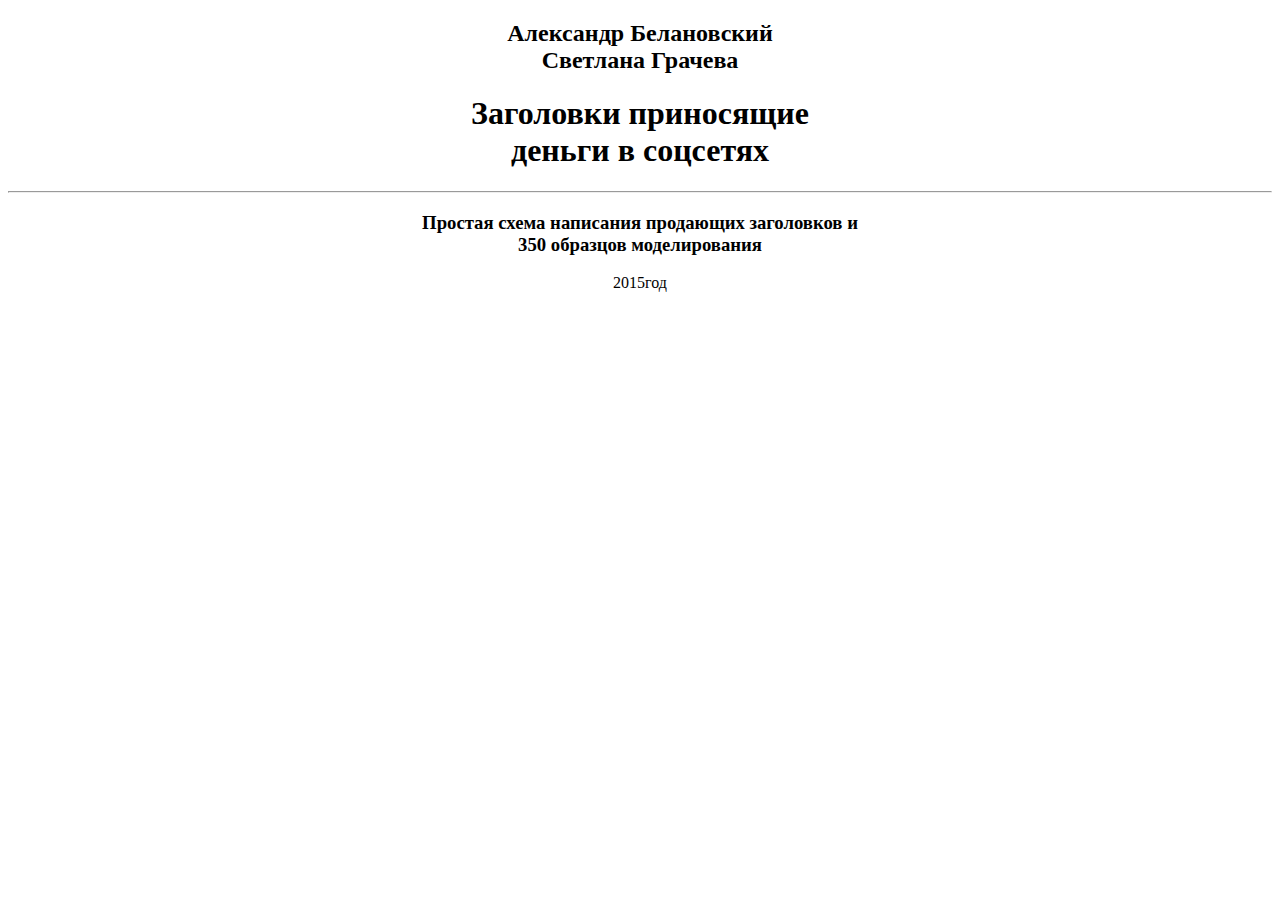
<file: index.html>
<!DOCTYPE html>
<html lang="ru">
<head>
    <meta charset="UTF-8">
    <meta http-equiv="X-UA-Compatible" content="IE=edge">
    <meta name="viewport" content="width=device-width, initial-scale=1.0">
    <title>Книга</title>
</head>
<body>
        <center>
        <h2>Александр Белановский<br>Светлана Грачева</h2>
        <h1>Заголовки приносящие<br>деньги в соцсетях</h1>
        <hr>
        <h3>Простая схема написания продающих заголовков и<br>350 образцов моделирования</h3>
        <footer>2015год</footer>
        </center>
</body>
</html>
</file>
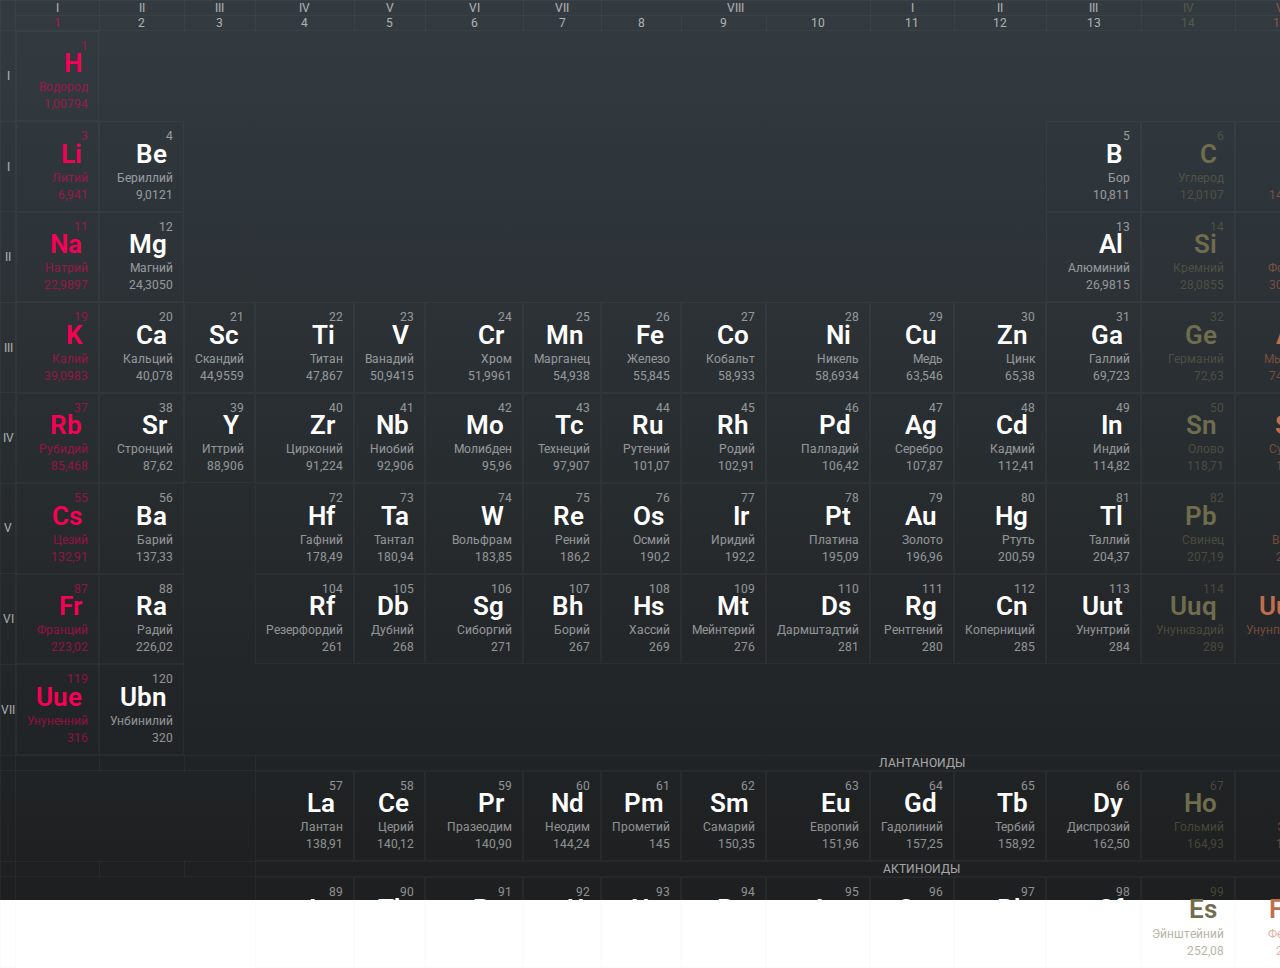
<file: table/table.html>
<!DOCTYPE html>
<html lang='ru'>
<head>
  <meta charset='utf-8'>
  <meta name='viewport' content='width=device-width, initial-scale=1.0'>
  <title>Таблица Менделеева</title>
  <link href='https://fonts.googleapis.com/css?family=Roboto&subset=cyrillic,latin' rel='stylesheet' type='text/css'>
  <link rel="stylesheet" href="./main.css">
</head>

<body>
  <table>
    <thead>
      <tr>
        <th rowspan=2></th>
        <th>I</th>
        <th>II</th>
        <th>III</th>
        <th>IV</th>
        <th>V</th>
        <th>VI</th>
        <th>VII</th>
        <th colspan=3>VIII</th>
        <th>I</th>
        <th>II</th>
        <th>III</th>
        <th>IV</th>
        <th>V</th>
        <th>VI</th>
        <th>VII</th>
        <th>VIII</th>
      </tr>
      <tr>
        <th>1</th>
        <th>2</th>
        <th>3</th>
        <th>4</th>
        <th>5</th>
        <th>6</th>
        <th>7</th>
        <th>8</th>
        <th>9</th>
        <th>10</th>
        <th>11</th>
        <th>12</th>
        <th>13</th>
        <th>14</th>
        <th>15</th>
        <th>16</th>
        <th>17</th>
        <th>18</th>
      </tr>
    </thead>
    <tbody>
      <tr>
        <th>I</th>
        <td>
          <div class="chemical">
            <span class="number">1</span>
            <span class="symbol">H</span>
            <span class="name">Водород</span>
            <span class="mass">1,00794</span>
          </div>
        </td>
        <td></td>
        <td></td>
        <td></td>
        <td></td>
        <td></td>
        <td></td>
        <td></td>
        <td></td>
        <td></td>
        <td></td>
        <td></td>
        <td></td>
        <td></td>
        <td></td>
        <td></td>
        <td></td>
        <td>
          <div class="chemical">
            <span class="number">2</span>
            <span class="symbol">He</span>
            <span class="name">Гелий</span>
            <span class="mass">4,0026</span>
          </div>
        </td>
      </tr>
      <tr>
        <th>I</th>
        <td>
          <div class="chemical">
            <span class="number">3</span>
            <span class="symbol">Li</span>
            <span class="name">Литий</span>
            <span class="mass">6,941</span>
          </div>
        </td>
        <td>
          <div class="chemical">
            <span class="number">4</span>
            <span class="symbol">Be</span>
            <span class="name">Бериллий</span>
            <span class="mass">9,0121</span>
          </div>
        </td>
        <td></td>
        <td></td>
        <td></td>
        <td></td>
        <td></td>
        <td></td>
        <td></td>
        <td></td>
        <td></td>
        <td></td>
        <td>
          <div class="chemical">
            <span class="number">5</span>
            <span class="symbol">B</span>
            <span class="name">Бор</span>
            <span class="mass">10,811</span>
          </div>
        </td>
        <td>
          <div class="chemical">
            <span class="number">6</span>
            <span class="symbol">C</span>
            <span class="name">Углерод</span>
            <span class="mass">12,0107</span>
          </div>
        </td>
        <td>
          <div class="chemical">
            <span class="number">7</span>
            <span class="symbol">N</span>
            <span class="name">Азот</span>
            <span class="mass">14,0067</span>
          </div>
        </td>
        <td>
          <div class="chemical">
            <span class="number">8</span>
            <span class="symbol">O</span>
            <span class="name">Кислород</span>
            <span class="mass">15,9994</span>
          </div>
        </td>
        <td>
          <div class="chemical">
            <span class="number">9</span>
            <span class="symbol">F</span>
            <span class="name">Фтор</span>
            <span class="mass">18,9984</span>
          </div>
        </td>
        <td>
          <div class="chemical">
            <span class="number">10</span>
            <span class="symbol">Ne</span>
            <span class="name">Неон</span>
            <span class="mass">20,1797</span>
          </div>
        </td>
      </tr>
      <tr>
        <th>II</th>
        <td>
          <div class="chemical">
            <span class="number">11</span>
            <span class="symbol">Na</span>
            <span class="name">Натрий</span>
            <span class="mass">22,9897</span>
          </div>
        </td>
        <td>
          <div class="chemical">
            <span class="number">12</span>
            <span class="symbol">Mg</span>
            <span class="name">Магний</span>
            <span class="mass">24,3050</span>
          </div>
        </td>
        <td></td>
        <td></td>
        <td></td>
        <td></td>
        <td></td>
        <td></td>
        <td></td>
        <td></td>
        <td></td>
        <td></td>
        <td>
          <div class="chemical">
            <span class="number">13</span>
            <span class="symbol">Al</span>
            <span class="name">Алюминий</span>
            <span class="mass">26,9815</span>
          </div>
        </td>
        <td>
          <div class="chemical">
            <span class="number">14</span>
            <span class="symbol">Si</span>
            <span class="name">Кремний</span>
            <span class="mass">28,0855</span>
          </div>
        </td>
        <td>
          <div class="chemical">
            <span class="number">15</span>
            <span class="symbol">P</span>
            <span class="name">Фосфор</span>
            <span class="mass">30,9737</span>
          </div>
        </td>
        <td>
          <div class="chemical">
            <span class="number">16</span>
            <span class="symbol">S</span>
            <span class="name">Сера</span>
            <span class="mass">32,065</span>
          </div>
        </td>
        <td>
          <div class="chemical">
            <span class="number">17</span>
            <span class="symbol">Cl</span>
            <span class="name">Хлор</span>
            <span class="mass">35,453</span>
          </div>
        </td>
        <td>
          <div class="chemical">
            <span class="number">18</span>
            <span class="symbol">Ar</span>
            <span class="name">Аргон</span>
            <span class="mass">39,948</span>
          </div>
        </td>
      </tr>
      <tr>
        <th>III</th>
        <td>
          <div class="chemical">
            <span class="number">19</span>
            <span class="symbol">K</span>
            <span class="name">Калий</span>
            <span class="name">39,0983</span>
          </div>
        </td>
        <td>
          <div class="chemical">
            <span class="number">20</span>
            <span class="symbol">Ca</span>
            <span class="name">Кальций</span>
            <span class="name">40,078</span>
          </div>
        </td>
        <td>
          <div class="chemical">
            <span class="number">21</span>
            <span class="symbol">Sc</span>
            <span class="name">Скандий</span>
            <span class="name">44,9559</span>
          </div>
        </td>
        <td>
          <div class="chemical">
            <span class="number">22</span>
            <span class="symbol">Ti</span>
            <span class="name">Титан</span>
            <span class="name">47,867</span>
          </div>
        </td>
        <td>
          <div class="chemical">
            <span class="number">23</span>
            <span class="symbol">V</span>
            <span class="name">Ванадий</span>
            <span class="name">50,9415</span>
          </div>
        </td>
        <td>
          <div class="chemical"><span class="number">24</span>
            <span class="symbol">Cr</span>
            <span class="name">Хром</span>
            <span class="name">51,9961</span>
          </div>
        </td>
        <td>
          <div class="chemical">
            <span class="number">25</span>
            <span class="symbol">Mn</span>
            <span class="name">Марганец</span>
            <span class="name">54,938</span>
          </div>
        </td>
        <td>
          <div class="chemical">
            <span class="number">26</span>
            <span class="symbol">Fe</span>
            <span class="name">Железо</span>
            <span class="name">55,845</span>
          </div>
        </td>
        <td>
          <div class="chemical">
            <span class="number">27</span>
            <span class="symbol">Co</span>
            <span class="name">Кобальт</span>
            <span class="name">58,933</span>
          </div>
        </td>
        <td>
          <div class="chemical">
            <span class="number">28</span>
            <span class="symbol">Ni</span>
            <span class="name">Никель</span>
            <span class="name">58,6934</span>
          </div>
        </td>
        <td>
          <div class="chemical">
            <span class="number">29</span>
            <span class="symbol">Cu</span>
            <span class="name">Медь</span>
            <span class="name">63,546</span>
          </div>
        </td>
        <td>
          <div class="chemical">
            <span class="number">30</span>
            <span class="symbol">Zn</span>
            <span class="name">Цинк</span>
            <span class="name">65,38</span>
          </div>
        </td>
        <td>
          <div class="chemical">
            <span class="number">31</span>
            <span class="symbol">Ga</span>
            <span class="name">Галлий</span>
            <span class="name">69,723</span>
          </div>
        </td>
        <td>
          <div class="chemical">
            <span class="number">32</span>
            <span class="symbol">Ge</span>
            <span class="name">Германий</span>
            <span class="name">72,63</span>
          </div>
        </td>
        <td>
          <div class="chemical">
            <span class="number">33</span>
            <span class="symbol">As</span>
            <span class="name">Мышьяк</span>
            <span class="name">74,9216</span>
          </div>
        </td>
        <td>
          <div class="chemical">
            <span class="number">34</span>
            <span class="symbol">Se</span>
            <span class="name">Селен</span>
            <span class="name">78,96</span>
          </div>
        </td>
        <td>
          <div class="chemical">
            <span class="number">35</span>
            <span class="symbol">Br</span>
            <span class="name">Бром</span>
            <span class="name">79,904</span>
          </div>
        </td>
        <td>
          <div class="chemical">
            <span class="number">36</span>
            <span class="symbol">Kr</span>
            <span class="name">Криптон</span>
            <span class="name">83,798</span>
          </div>
        </td>
      </tr>
      <tr>
        <th>IV</th>
        <td>
          <div class="chemical"><span class="number">37</span><span class="symbol">Rb</span><span class="name">Рубидий</span><span class="name">85,468</span></div>
        </td>
        <td>
          <div class="chemical"><span class="number">38</span><span class="symbol">Sr</span><span class="name">Стронций</span><span class="name">87,62</span></div>
        </td>
        <td>
          <div class="chemical"><span class="number">39</span><span class="symbol">Y</span><span class="name">Иттрий</span><span class="name">88,906</span></div>
        </td>
        <td>
          <div class="chemical"><span class="number">40</span><span class="symbol">Zr</span><span class="name">Цирконий</span><span class="name">91,224</span></div>
        </td>
        <td>
          <div class="chemical"><span class="number">41</span><span class="symbol">Nb</span><span class="name">Ниобий</span><span class="name">92,906</span></div>
        </td>
        <td>
          <div class="chemical"><span class="number">42</span><span class="symbol">Mo</span><span class="name">Молибден</span><span class="name">95,96</span></div>
        </td>
        <td>
          <div class="chemical"><span class="number">43</span><span class="symbol">Tc</span><span class="name">Технеций</span><span class="name">97,907</span></div>
        </td>
        <td>
          <div class="chemical"><span class="number">44</span><span class="symbol">Ru</span><span class="name">Рутений</span><span class="name">101,07</span></div>
        </td>
        <td>
          <div class="chemical"><span class="number">45</span><span class="symbol">Rh</span><span class="name">Родий</span><span class="name">102,91</span></div>
        </td>
        <td>
          <div class="chemical"><span class="number">46</span><span class="symbol">Pd</span><span class="name">Палладий</span><span class="name">106,42</span></div>
        </td>
        <td>
          <div class="chemical"><span class="number">47</span><span class="symbol">Ag</span><span class="name">Серебро</span><span class="name">107,87</span></div>
        </td>
        <td>
          <div class="chemical"><span class="number">48</span><span class="symbol">Cd</span><span class="name">Кадмий</span><span class="name">112,41</span></div>
        </td>
        <td>
          <div class="chemical"><span class="number">49</span><span class="symbol">In</span><span class="name">Индий</span><span class="name">114,82</span></div>
        </td>
        <td>
          <div class="chemical"><span class="number">50</span><span class="symbol">Sn</span><span class="name">Олово</span><span class="name">118,71</span></div>
        </td>
        <td>
          <div class="chemical"><span class="number">51</span><span class="symbol">Sb</span><span class="name">Сурьма</span><span class="name">121,76</span></div>
        </td>
        <td>
          <div class="chemical"><span class="number">52</span><span class="symbol">Te</span><span class="name">Теллур</span><span class="name">127,60</span></div>
        </td>
        <td>
          <div class="chemical"><span class="number">53</span><span class="symbol">I</span><span class="name">Иод</span><span class="name">126,90</span></div>
        </td>
        <td>
          <div class="chemical"><span class="number">54</span><span class="symbol">Xe</span><span class="name">Ксенон</span><span class="name">131,29</span></div>
        </td>
      </tr>
      <tr>
        <th>V</th>
        <td>
          <div class="chemical"><span class="number">55</span><span class="symbol">Cs</span><span class="name">Цезий</span><span class="name">132,91</span></div>
        </td>
        <td>
          <div class="chemical"><span class="number">56</span><span class="symbol">Ba</span><span class="name">Барий</span><span class="name">137,33</span></div>
        </td>
        <td></td>
        <td>
          <div class="chemical"><span class="number">72</span><span class="symbol">Hf</span><span class="name">Гафний</span><span class="name">178,49</span></div>
        </td>
        <td>
          <div class="chemical"><span class="number">73</span><span class="symbol">Ta</span><span class="name">Тантал</span><span class="name">180,94</span></div>
        </td>
        <td>
          <div class="chemical"><span class="number">74</span><span class="symbol">W</span><span class="name">Вольфрам</span><span class="name">183,85</span></div>
        </td>
        <td>
          <div class="chemical"><span class="number">75</span><span class="symbol">Re</span><span class="name">Рений</span><span class="name">186,2</span></div>
        </td>
        <td>
          <div class="chemical"><span class="number">76</span><span class="symbol">Os</span><span class="name">Осмий</span><span class="name">190,2</span></div>
        </td>
        <td>
          <div class="chemical"><span class="number">77</span><span class="symbol">Ir</span><span class="name">Иридий</span><span class="name">192,2</span></div>
        </td>
        <td>
          <div class="chemical"><span class="number">78</span><span class="symbol">Pt</span><span class="name">Платина</span><span class="name">195,09</span></div>
        </td>
        <td>
          <div class="chemical"><span class="number">79</span><span class="symbol">Au</span><span class="name">Золото</span><span class="name">196,96</span></div>
        </td>
        <td>
          <div class="chemical"><span class="number">80</span><span class="symbol">Hg</span><span class="name">Ртуть</span><span class="name">200,59</span></div>
        </td>
        <td>
          <div class="chemical"><span class="number">81</span><span class="symbol">Tl</span><span class="name">Таллий</span><span class="name">204,37</span></div>
        </td>
        <td>
          <div class="chemical"><span class="number">82</span><span class="symbol">Pb</span><span class="name">Свинец</span><span class="name">207,19</span></div>
        </td>
        <td>
          <div class="chemical"><span class="number">83</span><span class="symbol">Bi</span><span class="name">Висмут</span><span class="name">208,98</span></div>
        </td>
        <td>
          <div class="chemical"><span class="number">84</span><span class="symbol">Po</span><span class="name">Полоний</span><span class="name">208,98</span></div>
        </td>
        <td>
          <div class="chemical"><span class="number">85</span><span class="symbol">At</span><span class="name">Астат</span><span class="name">209,98</span></div>
        </td>
        <td>
          <div class="chemical"><span class="number">86</span><span class="symbol">Rn</span><span class="name">Радон</span><span class="name">222,01</span></div>
        </td>
      </tr>
      <tr>
        <th>VI</th>
        <td>
          <div class="chemical"><span class="number">87</span><span class="symbol">Fr</span><span class="name">Франций</span><span class="name">223,02</span></div>
        </td>
        <td>
          <div class="chemical"><span class="number">88</span><span class="symbol">Ra</span><span class="name">Радий</span><span class="name">226,02</span></div>
        </td>
        <td></td>
        <td>
          <div class="chemical"><span class="number">104</span><span class="symbol">Rf</span><span class="name">Резерфордий</span><span class="name">261</span></div>
        </td>
        <td>
          <div class="chemical"><span class="number">105</span><span class="symbol">Db</span><span class="name">Дубний</span><span class="name">268</span></div>
        </td>
        <td>
          <div class="chemical"><span class="number">106</span><span class="symbol">Sg</span><span class="name">Сиборгий</span><span class="name">271</span></div>
        </td>
        <td>
          <div class="chemical"><span class="number">107</span><span class="symbol">Bh</span><span class="name">Борий</span><span class="name">267</span></div>
        </td>
        <td>
          <div class="chemical"><span class="number">108</span><span class="symbol">Hs</span><span class="name">Хассий</span><span class="name">269</span></div>
        </td>
        <td>
          <div class="chemical"><span class="number">109</span><span class="symbol">Mt</span><span class="name">Мейнтерий</span><span class="name">276</span></div>
        </td>
        <td>
          <div class="chemical"><span class="number">110</span><span class="symbol">Ds</span><span class="name">Дармштадтий</span><span class="name">281</span></div>
        </td>
        <td>
          <div class="chemical"><span class="number">111</span><span class="symbol">Rg</span><span class="name">Рентгений</span><span class="name">280</span></div>
        </td>
        <td>
          <div class="chemical"><span class="number">112</span><span class="symbol">Cn</span><span class="name">Коперниций</span><span class="name">285</span></div>
        </td>
        <td>
          <div class="chemical"><span class="number">113</span><span class="symbol">Uut</span><span class="name">Унунтрий</span><span class="name">284</span></div>
        </td>
        <td>
          <div class="chemical"><span class="number">114</span><span class="symbol">Uuq</span><span class="name">Унунквадий</span><span class="name">289</span></div>
        </td>
        <td>
          <div class="chemical"><span class="number">115</span><span class="symbol">Uup</span><span class="name">Унунпентий</span><span class="name">288</span></div>
        </td>
        <td>
          <div class="chemical"><span class="number">116</span><span class="symbol">Uuh</span><span class="name">Унунгексий</span><span class="name">293</span></div>
        </td>
        <td>
          <div class="chemical"><span class="number">117</span><span class="symbol">Uus</span><span class="name">Унунсептий</span><span class="name">294</span></div>
        </td>
        <td>
          <div class="chemical"><span class="number">118</span><span class="symbol">Uuo</span><span class="name">Унуноктий</span><span class="name">294</span></div>
        </td>
      </tr>
      <tr>
        <th>VII</th>
        <td>
          <div class="chemical"><span class="number">119</span><span class="symbol">Uue</span><span class="name">Унуненний</span><span class="name">316</span></div>
        </td>
        <td>
          <div class="chemical"><span class="number">120</span><span class="symbol">Ubn</span><span class="name">Унбинилий</span><span class="name">320</span></div>
        </td>
        <td></td>
        <td></td>
        <td></td>
        <td></td>
        <td></td>
        <td></td>
        <td></td>
        <td></td>
        <td></td>
        <td></td>
        <td></td>
        <td></td>
        <td></td>
        <td></td>
        <td></td>
        <td></td>
      </tr>
      <tr>
        <th></th><th></th><th></th><th></th>
        <th colspan=19>ЛАНТАНОИДЫ</th>
      </tr>
      <tr>
        <th></th>
        <td></td>
        <td></td>
        <td></td>
        <td>
          <div class="chemical"><span class="number">57</span><span class="symbol">La</span><span class="name">Лантан</span><span class="name">138,91</span></div>
        </td>
        <td>
          <div class="chemical"><span class="number">58</span><span class="symbol">Ce</span><span class="name">Церий</span><span class="name">140,12</span></div>
        </td>
        <td>
          <div class="chemical"><span class="number">59</span><span class="symbol">Pr</span><span class="name">Празеодим</span><span class="name">140,90</span></div>
        </td>
        <td>
          <div class="chemical"><span class="number">60</span><span class="symbol">Nd</span><span class="name">Неодим</span><span class="name">144,24</span></div>
        </td>
        <td>
          <div class="chemical"><span class="number">61</span><span class="symbol">Pm</span><span class="name">Прометий</span><span class="name">145</span></div>
        </td>
        <td>
          <div class="chemical"><span class="number">62</span><span class="symbol">Sm</span><span class="name">Самарий</span><span class="name">150,35</span></div>
        </td>
        <td>
          <div class="chemical"><span class="number">63</span><span class="symbol">Eu</span><span class="name">Европий</span><span class="name">151,96</span></div>
        </td>
        <td>
          <div class="chemical"><span class="number">64</span><span class="symbol">Gd</span><span class="name">Гадолиний</span><span class="name">157,25</span></div>
        </td>
        <td>
          <div class="chemical"><span class="number">65</span><span class="symbol">Tb</span><span class="name">Тербий</span><span class="name">158,92</span></div>
        </td>
        <td>
          <div class="chemical"><span class="number">66</span><span class="symbol">Dy</span><span class="name">Диспрозий</span><span class="name">162,50</span></div>
        </td>
        <td>
          <div class="chemical"><span class="number">67</span><span class="symbol">Ho</span><span class="name">Гольмий</span><span class="name">164,93</span></div>
        </td>
        <td>
          <div class="chemical"><span class="number">68</span><span class="symbol">Er</span><span class="name">Эрбий</span><span class="name">167,26</span></div>
        </td>
        <td>
          <div class="chemical"><span class="number">69</span><span class="symbol">Tm</span><span class="name">Тулий</span><span class="name">168,93</span></div>
        </td>
        <td>
          <div class="chemical"><span class="number">70</span><span class="symbol">Yb</span><span class="name">Иттербий</span><span class="name">173,04</span></div>
        </td>
        <td>
          <div class="chemical"><span class="number">71</span><span class="symbol">Lu</span><span class="name">Лютеций</span><span class="name">174,97</span></div>
        </td>
      </tr>
      <tr>
        <th></th><th></th><th></th><th></th><th colspan=19>АКТИНОИДЫ</th>
      </tr>
      <tr>
        <th></th>
        <td></td>
        <td></td>
        <td></td>
        <td>
          <div class="chemical"><span class="number">89</span><span class="symbol">Ac</span><span class="name">Актиний</span><span class="name">227,02</span></div>
        </td>
        <td>
          <div class="chemical"><span class="number">90</span><span class="symbol">Th</span><span class="name">Торий</span><span class="name">232,03</span></div>
        </td>
        <td>
          <div class="chemical"><span class="number">91</span><span class="symbol">Pa</span><span class="name">Протактиний</span><span class="name">231,03</span></div>
        </td>
        <td>
          <div class="chemical"><span class="number">92</span><span class="symbol">U</span><span class="name">Уран</span><span class="name">238,02</span></div>
        </td>
        <td>
          <div class="chemical"><span class="number">93</span><span class="symbol">Np</span><span class="name">Нептуний</span><span class="name">237,04</span></div>
        </td>
        <td>
          <div class="chemical"><span class="number">94</span><span class="symbol">Pu</span><span class="name">Плутоний</span><span class="name">244,06</span></div>
        </td>
        <td>
          <div class="chemical"><span class="number">95</span><span class="symbol">Am</span><span class="name">Америций</span><span class="name">243,06</span></div>
        </td>
        <td>
          <div class="chemical"><span class="number">96</span><span class="symbol">Cm</span><span class="name">Кюрий</span><span class="name">247,07</span></div>
        </td>
        <td>
          <div class="chemical"><span class="number">97</span><span class="symbol">Bk</span><span class="name">Берклий</span><span class="name">247,07</span></div>
        </td>
        <td>
          <div class="chemical"><span class="number">98</span><span class="symbol">Cf</span><span class="name">Калифорний</span><span class="name">251,07</span></div>
        </td>
        <td>
          <div class="chemical"><span class="number">99</span><span class="symbol">Es</span><span class="name">Эйнштейний</span><span class="name">252,08</span></div>
        </td>
        <td>
          <div class="chemical"><span class="number">100</span><span class="symbol">Fm</span><span class="name">Фермий</span><span class="name">257,08</span></div>
        </td>
        <td>
          <div class="chemical"><span class="number">101</span><span class="symbol">Md</span><span class="name">Менделевий</span><span class="name">258,09</span></div>
        </td>
        <td>
          <div class="chemical"><span class="number">102</span><span class="symbol">No</span><span class="name">Нобелий</span><span class="name">259,10</span></div>
        </td>
        <td>
          <div class="chemical"><span class="number">103</span><span class="symbol">Lr</span><span class="name">Лоуренсий</span><span class="name">260,10</span></div>
        </td>
      </tr>
    </tbody>
  </table>
</body>

</html>
</file>
<file: table/main.css>
body {
    height: 100vh;
    margin: 0;
    font-family: 'Roboto', sans-serif;
    background: #333B41;
    background: -webkit-gradient(linear, left top, left bottom, color-stop(0%,#333B41), color-stop(100%,#1d1f20));
    background: -webkit-linear-gradient(top, #333B41 0%, #1d1f20 100%);
    background:    -moz-linear-gradient(top, #333B41 0%, #1d1f20 100%);
    background:     -ms-linear-gradient(top, #333B41 0%, #1d1f20 100%);
    background:      -o-linear-gradient(top, #333B41 0%, #1d1f20 100%);
    background:         linear-gradient(to bottom, #333B41 0%, #1d1f20 100%);
    filter: progid:DXImageTransform.Microsoft.gradient(startColorstr='#333B41', endColorstr='#1d1f20', GradientType=0);
    background-attachment: fixed;
  }
  
  table { 
    color : white;
    border-collapse: collapse;
    border-spacing: 0;
    border: 0;
    table-layout: fixed;
    empty-cells: hide;
  }
  
  table th,
  table td {
    margin: 0;
    padding: 0;
    outline: 0;
    font-weight: normal;
  }
  
  table th {
    margin: 0;
    padding: 0;
    outline: 0;
    vertical-align: middle;
    font-size: 12px;
    opacity : 0.6;
    border: 1px solid rgb(200, 200, 200, 0.05);
  }
  
  table thead tr>th:nth-last-child(1),
  table tbody tr>td:nth-last-child(1) {
    color : rgb(183,123,226);
  }
  
  table thead tr>th:nth-last-child(2),
  table tbody tr>td:nth-last-child(2) {
    color : rgb(0,143,190);
  }
  
  table thead tr>th:nth-last-child(3),
  table tbody tr>td:nth-last-child(3) {
    color : rgb(147,241,223);
  }
  
  table thead tr>th:nth-last-child(4),
  table tbody tr>td:nth-last-child(4) {
    color : rgb(194,109,77);
  }
  
  table thead tr>th:nth-last-child(5),
  table tbody tr>td:nth-last-child(5) {
    color : rgb(111,109,77);
  }
  
  table thead tr>th:nth-last-child(18),
  table tbody tr>td:nth-last-child(18) {
    color : rgb(247,0,85);
  }
  
  .chemical {
    font-size:12px;
    padding : 10px;
    text-align: right;
    border: 1px solid rgb(200, 200, 200, 0.05);
  }
  
  .chemical span {
    font-size:12px;
    width: 100%;
    display: block;
    line-height: 1em;
    opacity : 0.5;
  }
  
  .chemical .number {
    text-align: right;
    line-height: 0.7em;
  }
  
  .chemical .symbol {
    font-weight: 600;
    font-size:2.17em;
    opacity : 1;
    width: 90%;
  }
  
  .chemical .name {
    padding-top:5px;
  }
  
  .chemical .mass {
    padding-top:5px;
  }
</file>
